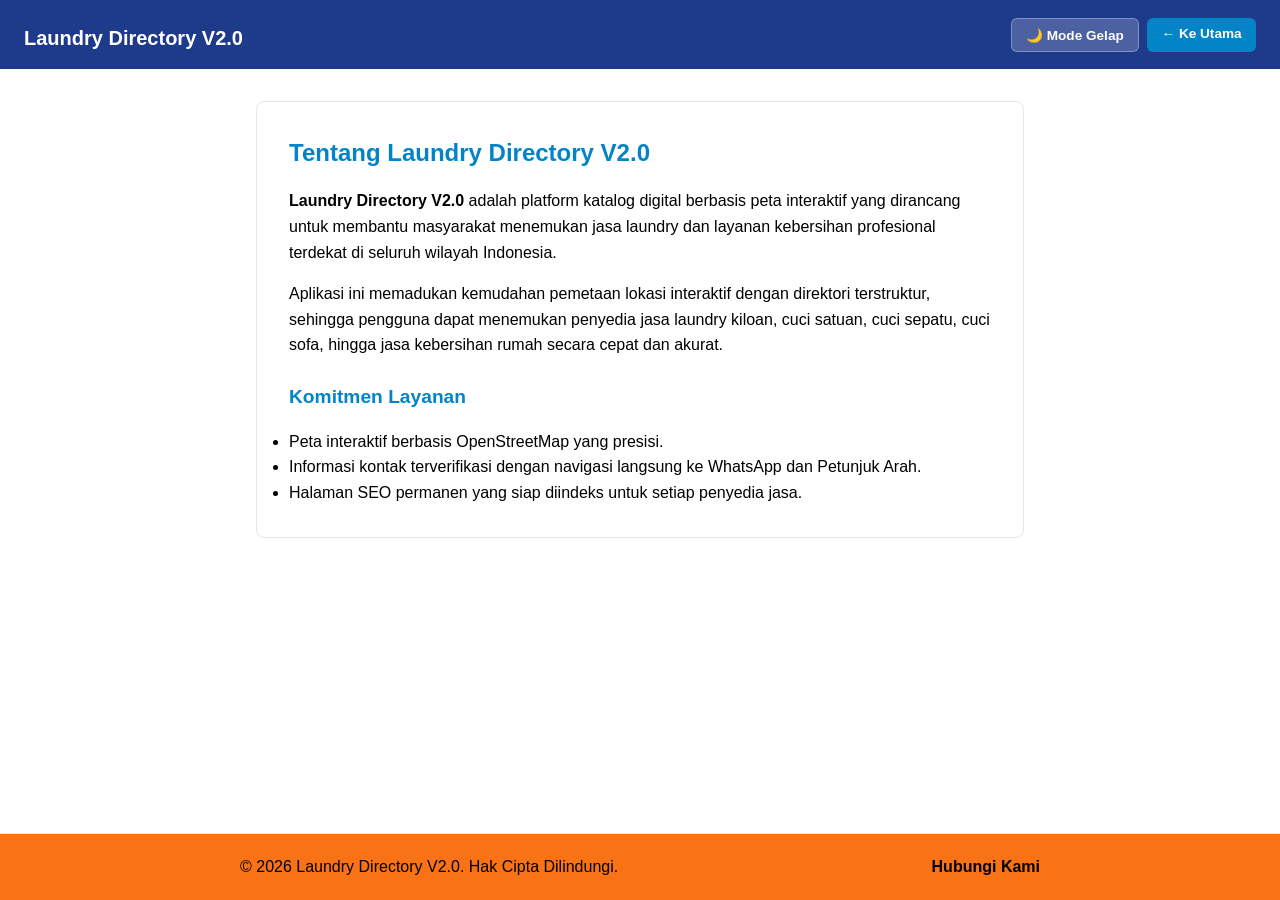
<file: about.html>
<!DOCTYPE html>
<html lang="id">
<head>
  <meta charset="UTF-8">
  <meta name="viewport" content="width=device-width, initial-scale=1.0">
  <title>Tentang Kami — Laundry Directory V2.0</title>
  <style>
    :root { --header-bg: #1e3a8a; --header-text: #ffffff; --footer-bg: #f97316; --footer-text: #000000; --bg: #ffffff; --text: #000000; --border: #e5e7eb; --primary: #0284c7; }
    body.dark-mode { --header-bg: #0f172a; --footer-bg: #c2410c; --footer-text: #ffffff; --bg: #0f172a; --text: #f8fafc; --border: #334155; }
    * { box-sizing: border-box; margin: 0; padding: 0; font-family: sans-serif; }
    body { background: var(--bg); color: var(--text); min-height: 100vh; display: flex; flex-direction: column; }
    
    header { background: var(--header-bg); color: var(--header-text); padding: 1rem 1.5rem; display: flex; justify-content: space-between; align-items: center; flex-wrap: wrap; gap: 0.5rem; }
    header h1 a { color: var(--header-text); text-decoration: none; font-size: 1.25rem; font-weight: 700; }
    .btn { padding: 0.5rem 0.9rem; border-radius: 6px; border: none; font-weight: 600; cursor: pointer; font-size: 0.85rem; text-decoration: none; }
    .btn-primary { background: var(--primary); color: white; }
    .btn-dark { background: rgba(255,255,255,0.2); color: white; border: 1px solid rgba(255,255,255,0.3); }

    .container { max-width: 800px; margin: 2rem auto; padding: 0 1rem; flex: 1; width: 100%; }
    .card { background: var(--bg); border: 1px solid var(--border); padding: 2rem; border-radius: 8px; display: flex; flex-direction: column; gap: 1rem; line-height: 1.6; }

    footer { background: var(--footer-bg); color: var(--footer-text); padding: 1.5rem 1rem; margin-top: auto; border-top: 1px solid var(--border); }
    .footer-container { max-width: 800px; margin: 0 auto; display: flex; flex-direction: column; gap: 1rem; align-items: center; text-align: center; }
    @media (min-width: 640px) { .footer-container { flex-direction: row; justify-content: space-between; } }
  </style>
</head>
<body>

  <header>
    <h1><a href="./">Laundry Directory V2.0</a></h1>
    <div style="display: flex; gap: 0.5rem;">
      <button class="btn btn-dark" id="dark-mode-toggle">🌙 Mode Gelap</button>
      <a href="./" class="btn btn-primary">← Ke Utama</a>
    </div>
  </header>

  <main class="container">
    <article class="card">
      <h1 style="color:var(--primary);">Tentang Laundry Directory V2.0</h1>
      <p><strong>Laundry Directory V2.0</strong> adalah platform katalog digital berbasis peta interaktif yang dirancang untuk membantu masyarakat menemukan jasa laundry dan layanan kebersihan profesional terdekat di seluruh wilayah Indonesia.</p>
      <p>Aplikasi ini memadukan kemudahan pemetaan lokasi interaktif dengan direktori terstruktur, sehingga pengguna dapat menemukan penyedia jasa laundry kiloan, cuci satuan, cuci sepatu, cuci sofa, hingga jasa kebersihan rumah secara cepat dan akurat.</p>
      <h2 style="color:var(--primary); font-size:1.2rem; margin-top:0.5rem;">Komitmen Layanan</h2>
      <ul>
        <li>Peta interaktif berbasis OpenStreetMap yang presisi.</li>
        <li>Informasi kontak terverifikasi dengan navigasi langsung ke WhatsApp dan Petunjuk Arah.</li>
        <li>Halaman SEO permanen yang siap diindeks untuk setiap penyedia jasa.</li>
      </ul>
    </article>
  </main>

  <footer>
    <div class="footer-container">
      <div>&copy; <span id="current-year"></span> Laundry Directory V2.0. Hak Cipta Dilindungi.</div>
      <div><a href="./contact.html" style="color:var(--footer-text); text-decoration:none; font-weight:bold;">Hubungi Kami</a></div>
    </div>
  </footer>

  <script>
    document.getElementById("current-year").innerText = new Date().getFullYear();
    const darkToggle = document.getElementById("dark-mode-toggle");
    if (localStorage.getItem("theme") === "dark") { document.body.classList.add("dark-mode"); darkToggle.innerText = "☀️ Mode Terang"; }
    darkToggle.onclick = () => {
      document.body.classList.toggle("dark-mode");
      const isDark = document.body.classList.contains("dark-mode");
      localStorage.setItem("theme", isDark ? "dark" : "light");
      darkToggle.innerText = isDark ? "☀️ Mode Terang" : "🌙 Mode Gelap";
    };
  </script>
</body>
</html>
</file>
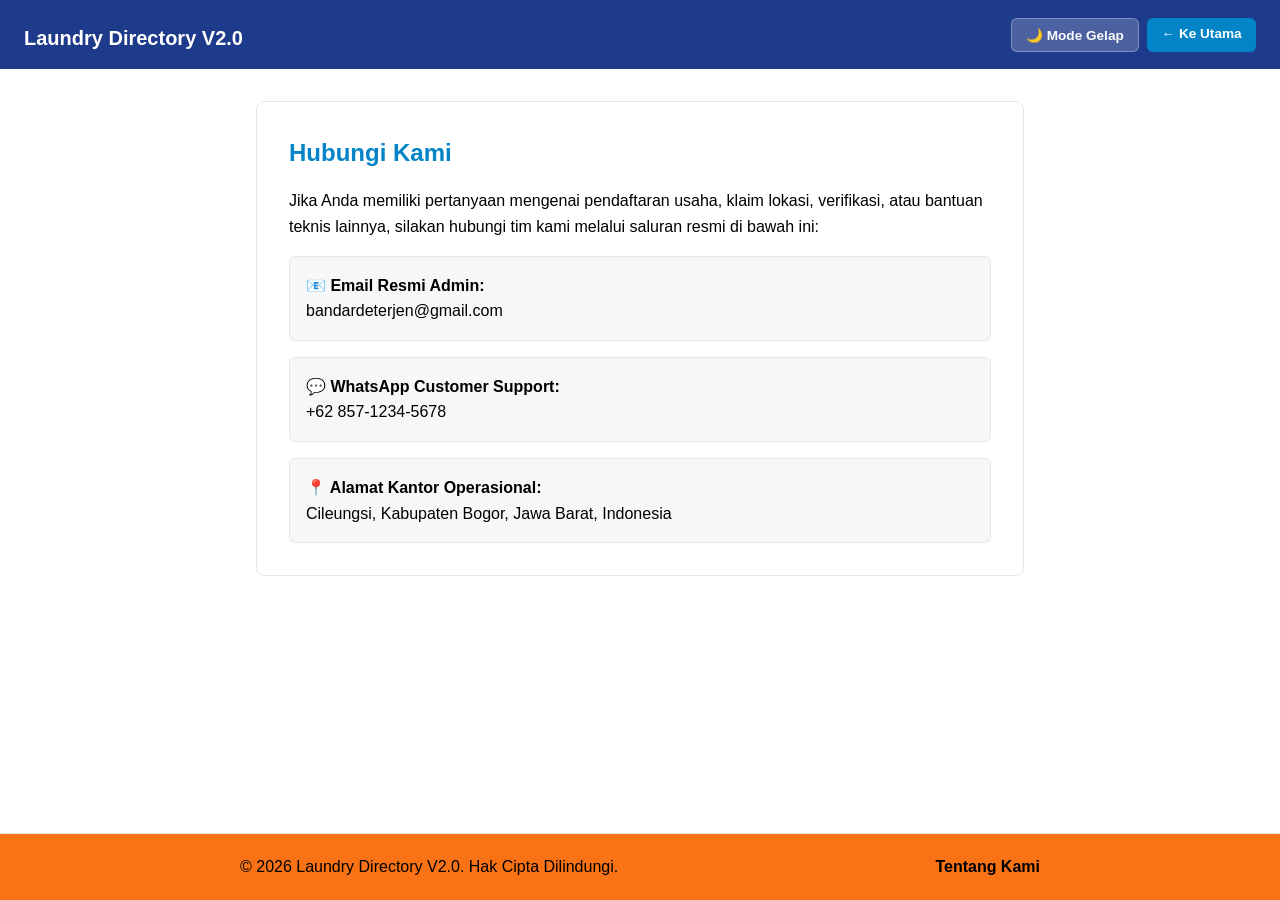
<file: contact.html>
<!DOCTYPE html>
<html lang="id">
<head>
  <meta charset="UTF-8">
  <meta name="viewport" content="width=device-width, initial-scale=1.0">
  <title>Kontak Kami — Laundry Directory V2.0</title>
  <style>
    :root { --header-bg: #1e3a8a; --header-text: #ffffff; --footer-bg: #f97316; --footer-text: #000000; --bg: #ffffff; --text: #000000; --border: #e5e7eb; --primary: #0284c7; }
    body.dark-mode { --header-bg: #0f172a; --footer-bg: #c2410c; --footer-text: #ffffff; --bg: #0f172a; --text: #f8fafc; --border: #334155; }
    * { box-sizing: border-box; margin: 0; padding: 0; font-family: sans-serif; }
    body { background: var(--bg); color: var(--text); min-height: 100vh; display: flex; flex-direction: column; }
    
    header { background: var(--header-bg); color: var(--header-text); padding: 1rem 1.5rem; display: flex; justify-content: space-between; align-items: center; flex-wrap: wrap; gap: 0.5rem; }
    header h1 a { color: var(--header-text); text-decoration: none; font-size: 1.25rem; font-weight: 700; }
    .btn { padding: 0.5rem 0.9rem; border-radius: 6px; border: none; font-weight: 600; cursor: pointer; font-size: 0.85rem; text-decoration: none; }
    .btn-primary { background: var(--primary); color: white; }
    .btn-dark { background: rgba(255,255,255,0.2); color: white; border: 1px solid rgba(255,255,255,0.3); }

    .container { max-width: 800px; margin: 2rem auto; padding: 0 1rem; flex: 1; width: 100%; }
    .card { background: var(--bg); border: 1px solid var(--border); padding: 2rem; border-radius: 8px; display: flex; flex-direction: column; gap: 1rem; line-height: 1.6; }
    .contact-item { padding: 1rem; background: rgba(0,0,0,0.03); border-radius: 6px; border: 1px solid var(--border); }

    footer { background: var(--footer-bg); color: var(--footer-text); padding: 1.5rem 1rem; margin-top: auto; border-top: 1px solid var(--border); }
    .footer-container { max-width: 800px; margin: 0 auto; display: flex; flex-direction: column; gap: 1rem; align-items: center; text-align: center; }
    @media (min-width: 640px) { .footer-container { flex-direction: row; justify-content: space-between; } }
  </style>
</head>
<body>

  <header>
    <h1><a href="./">Laundry Directory V2.0</a></h1>
    <div style="display: flex; gap: 0.5rem;">
      <button class="btn btn-dark" id="dark-mode-toggle">🌙 Mode Gelap</button>
      <a href="./" class="btn btn-primary">← Ke Utama</a>
    </div>
  </header>

  <main class="container">
    <article class="card">
      <h1 style="color:var(--primary);">Hubungi Kami</h1>
      <p>Jika Anda memiliki pertanyaan mengenai pendaftaran usaha, klaim lokasi, verifikasi, atau bantuan teknis lainnya, silakan hubungi tim kami melalui saluran resmi di bawah ini:</p>

      <div class="contact-item">
        <strong>📧 Email Resmi Admin:</strong>
        <p>bandardeterjen@gmail.com</p>
      </div>

      <div class="contact-item">
        <strong>💬 WhatsApp Customer Support:</strong>
        <p>+62 857-1234-5678</p>
      </div>

      <div class="contact-item">
        <strong>📍 Alamat Kantor Operasional:</strong>
        <p>Cileungsi, Kabupaten Bogor, Jawa Barat, Indonesia</p>
      </div>
    </article>
  </main>

  <footer>
    <div class="footer-container">
      <div>&copy; <span id="current-year"></span> Laundry Directory V2.0. Hak Cipta Dilindungi.</div>
      <div><a href="./about.html" style="color:var(--footer-text); text-decoration:none; font-weight:bold;">Tentang Kami</a></div>
    </div>
  </footer>

  <script>
    document.getElementById("current-year").innerText = new Date().getFullYear();
    const darkToggle = document.getElementById("dark-mode-toggle");
    if (localStorage.getItem("theme") === "dark") { document.body.classList.add("dark-mode"); darkToggle.innerText = "☀️ Mode Terang"; }
    darkToggle.onclick = () => {
      document.body.classList.toggle("dark-mode");
      const isDark = document.body.classList.contains("dark-mode");
      localStorage.setItem("theme", isDark ? "dark" : "light");
      darkToggle.innerText = isDark ? "☀️ Mode Terang" : "🌙 Mode Gelap";
    };
  </script>
</body>
</html>
</file>
